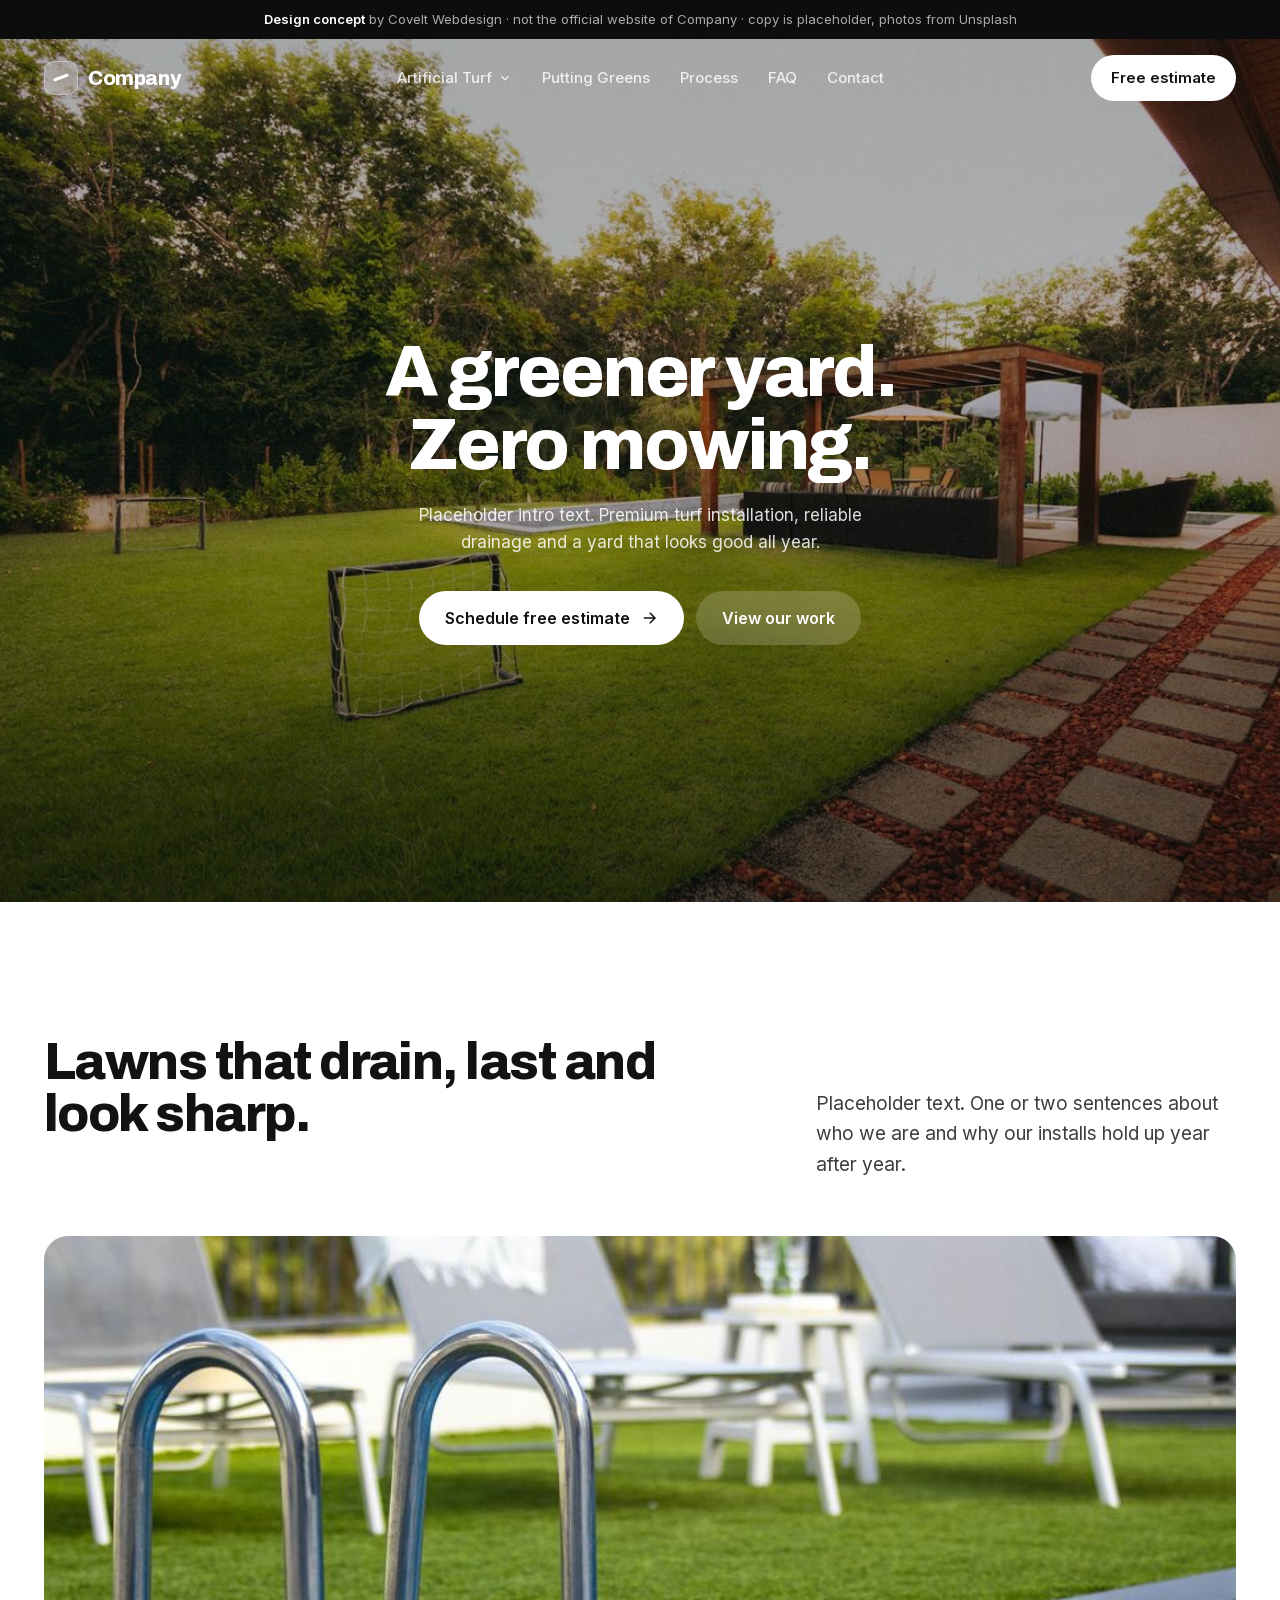
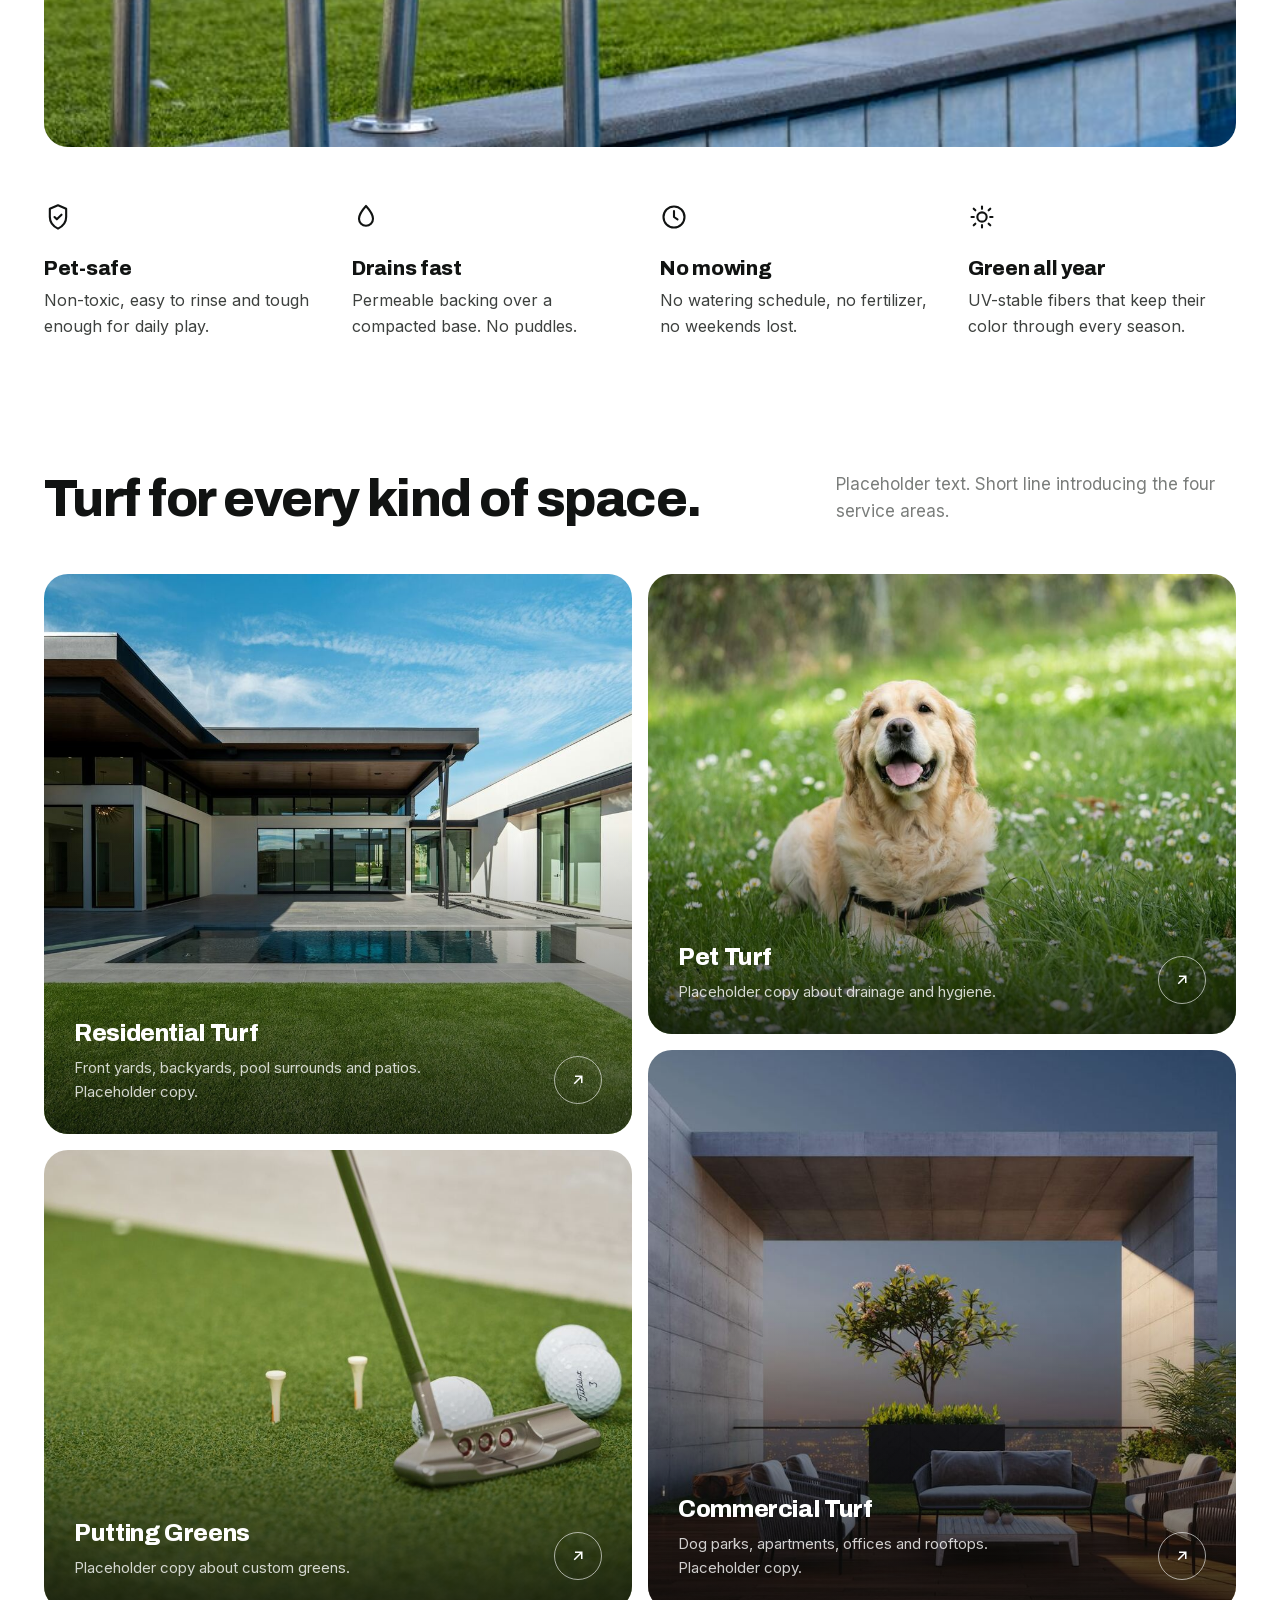
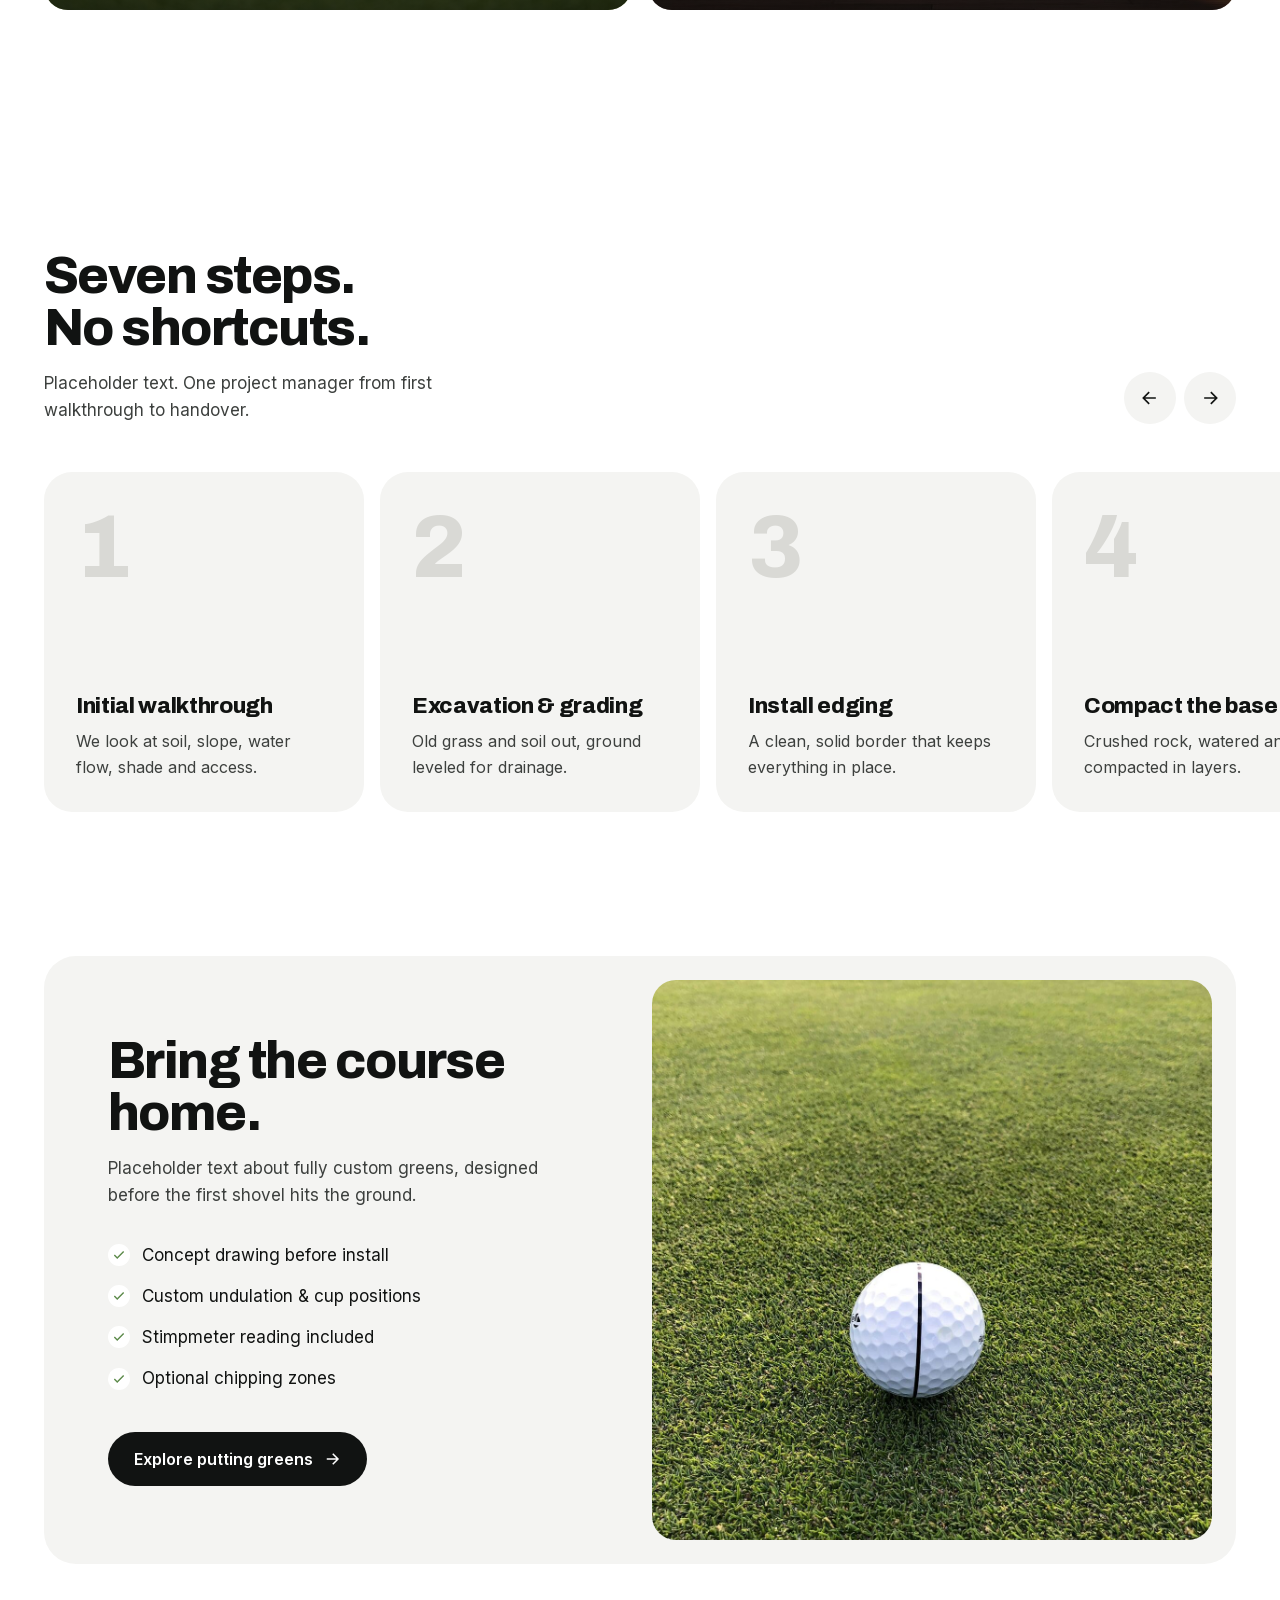
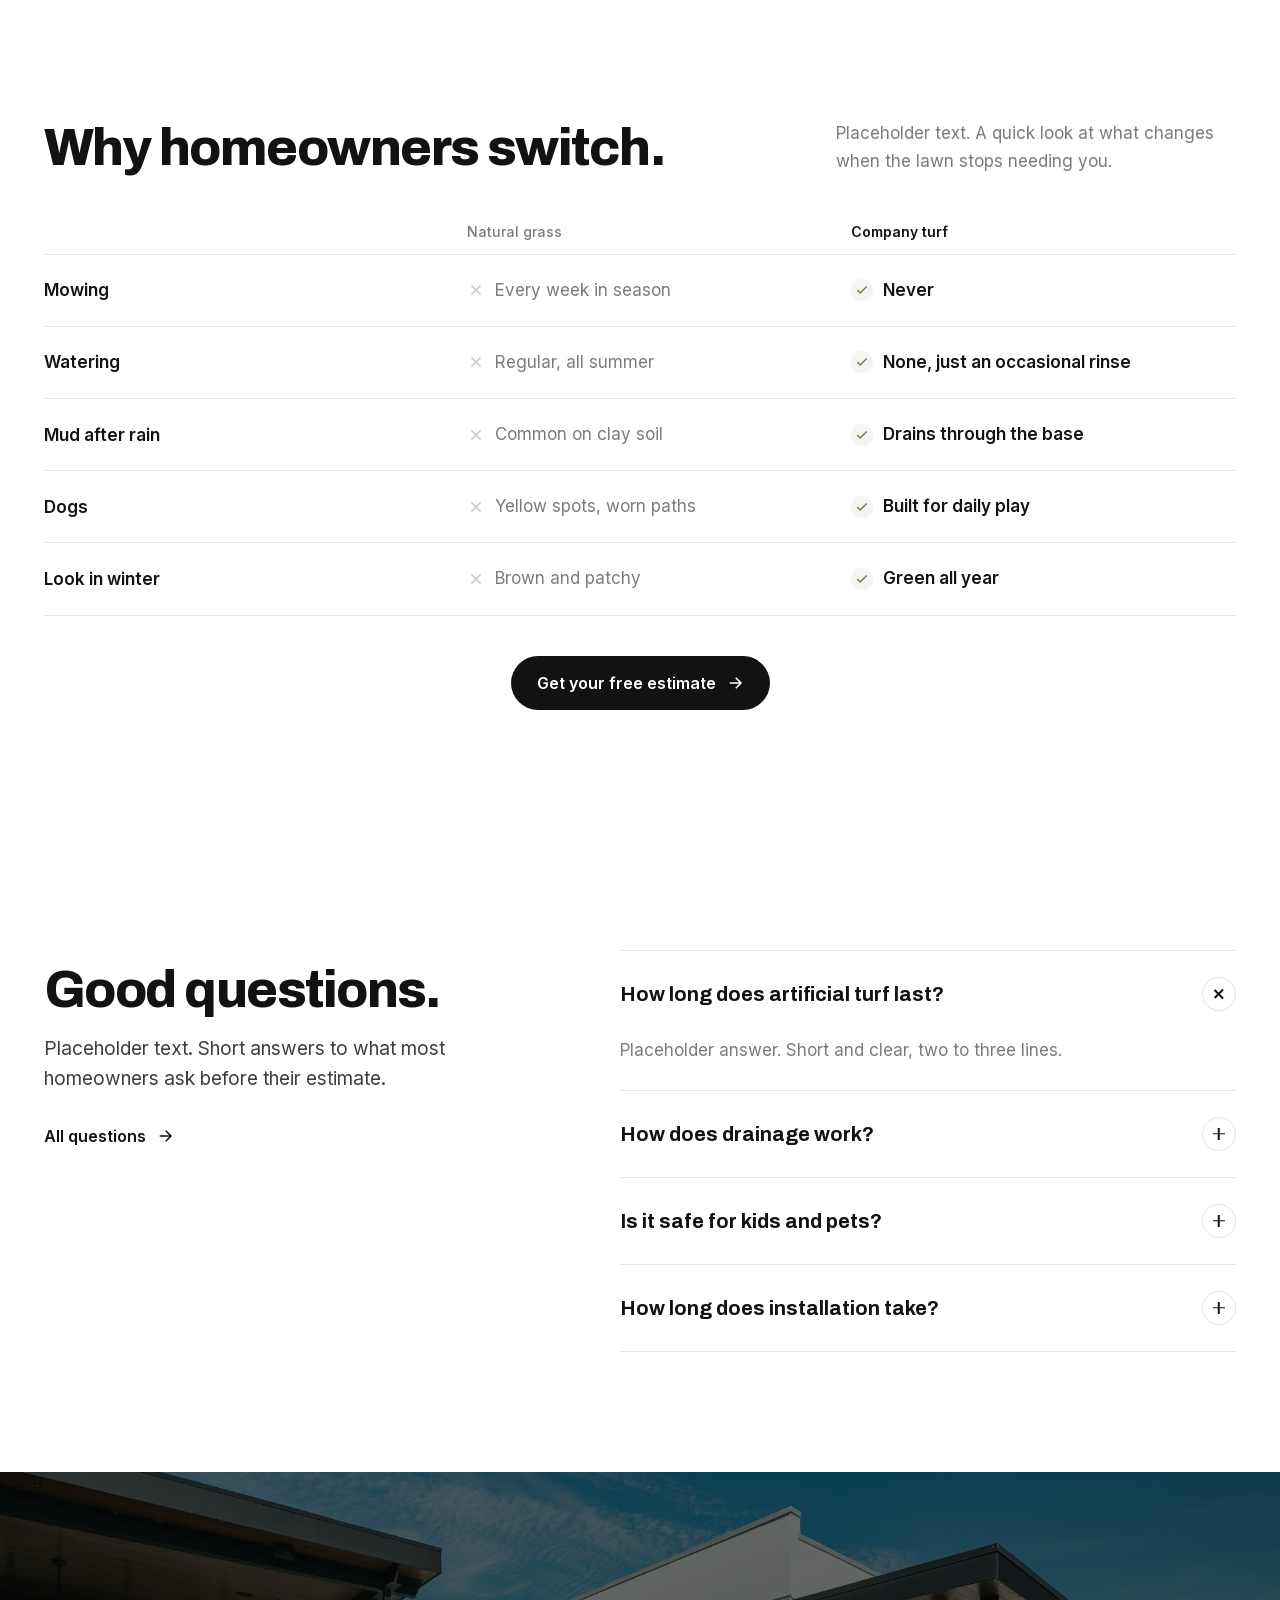
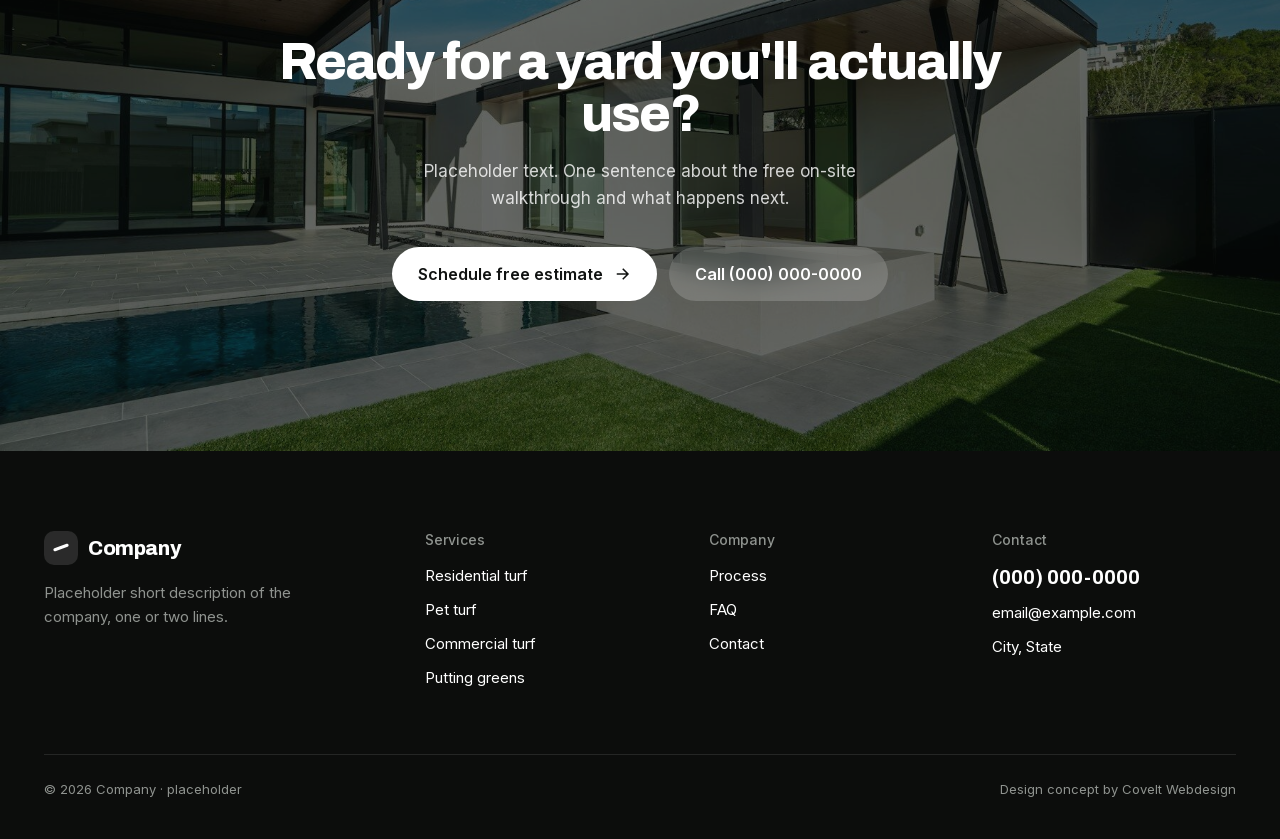
<file: index.html>
<!doctype html>
<html lang="en-US">
<head>
<meta charset="utf-8">
<meta name="viewport" content="width=device-width, initial-scale=1">
<meta name="robots" content="noindex, nofollow">
<title>Artificial Turf · Company · Design concept</title>
<link rel="stylesheet" href="fonts/fonts.css">
<link rel="stylesheet" href="style.css">
<style>.nav ul a[aria-disabled],.menu a[aria-disabled]{cursor:default}</style>
</head>
<body>

<div class="demo"><b>Design concept</b> by Covelt Webdesign · not the official website of Company · copy is placeholder, photos from Unsplash</div>

<header class="nav" id="nav">
  <div class="wrap">
    <a href="index.html" class="logo"><i></i>Company</a>
    <ul>
      <li class="dd"><button class="dd-btn" aria-haspopup="true">Artificial Turf <svg viewBox="0 0 24 24" fill="none" stroke="currentColor" stroke-width="2.2"><path d="m6 9 6 6 6-6"/></svg></button>
        <div class="dd-menu"><div class="dd-card">
          <a aria-disabled="true"><img src="img/residential.jpg" alt=""><div><b>Residential Turf</b><small>Yards, pools, patios</small></div></a>
          <a aria-disabled="true"><img src="img/pet.jpg" alt=""><div><b>Pet Turf</b><small>Built for daily play</small></div></a>
          <a aria-disabled="true"><img src="img/commercial.jpg" alt=""><div><b>Commercial Turf</b><small>Parks, rooftops, offices</small></div></a>
        </div></div>
      </li>
      <li><a aria-disabled="true">Putting Greens</a></li>
      <li><a aria-disabled="true">Process</a></li>
      <li><a aria-disabled="true">FAQ</a></li>
      <li><a aria-disabled="true">Contact</a></li>
    </ul>
    <div class="nav-cta">
      <a class="btn btn-ink" href="#kontakt">Free estimate</a>
      <button class="burger" id="burger" aria-label="Menu" aria-expanded="false"><span></span><span></span></button>
    </div>
  </div>
</header>
<nav class="menu" id="menu">
  <a aria-disabled="true">Residential Turf</a>
  <a aria-disabled="true">Pet Turf</a>
  <a aria-disabled="true">Commercial Turf</a>
  <a aria-disabled="true">Putting Greens</a>
  <a aria-disabled="true">Process</a>
  <a aria-disabled="true">FAQ</a>
  <a aria-disabled="true">Contact</a>
  <a class="btn btn-ink" href="#kontakt">Get a free estimate</a>
</nav>

<main id="top">

<!-- Hero -->
<section class="hero hero-center">
  <img class="cover" src="img/g-oasis.jpg" alt="Backyard with artificial lawn, paver path and wooden pergola">
  <div class="wrap hero-in">
    <h1>A greener yard.<br>Zero mowing.</h1>
    <p class="lead">Placeholder intro text. Premium turf installation, reliable drainage and a yard that looks good all year.</p>
    <div class="btns">
      <a class="btn btn-white" href="#kontakt">Schedule free estimate <svg viewBox="0 0 24 24" fill="none" stroke="currentColor" stroke-width="2"><path d="M5 12h14M13 5l7 7-7 7"/></svg></a>
      <a class="btn btn-glass" href="#process">View our work</a>
    </div>
  </div>
</section>

<!-- Intro -->
<section class="why" id="why">
  <div class="wrap">
    <div class="why-head reveal">
      <div>
        <h2>Lawns that drain, last and look sharp.</h2>
      </div>
      <p class="lead">Placeholder text. One or two sentences about who we are and why our installs hold up year after year.</p>
    </div>
    <div class="why-img reveal"><img class="cover" src="img/g-pool.jpg" alt="Pool deck with lounge chairs on artificial turf" loading="lazy"></div>
    <div class="why-list">
      <div class="reveal"><svg viewBox="0 0 24 24" fill="none" stroke="currentColor" stroke-width="1.8" stroke-linecap="round" stroke-linejoin="round"><path d="M12 22c4-2 7-5 7-10V5l-7-3-7 3v7c0 5 3 8 7 10Z"/><path d="m9 12 2 2 4-4"/></svg><h3>Pet-safe</h3><p>Non-toxic, easy to rinse and tough enough for daily play.</p></div>
      <div class="reveal"><svg viewBox="0 0 24 24" fill="none" stroke="currentColor" stroke-width="1.8" stroke-linecap="round" stroke-linejoin="round"><path d="M12 2.5s6 6.5 6 11a6 6 0 0 1-12 0c0-4.5 6-11 6-11Z"/></svg><h3>Drains fast</h3><p>Permeable backing over a compacted base. No puddles.</p></div>
      <div class="reveal"><svg viewBox="0 0 24 24" fill="none" stroke="currentColor" stroke-width="1.8" stroke-linecap="round" stroke-linejoin="round"><circle cx="12" cy="12" r="9"/><path d="M12 7v5l3 2"/></svg><h3>No mowing</h3><p>No watering schedule, no fertilizer, no weekends lost.</p></div>
      <div class="reveal"><svg viewBox="0 0 24 24" fill="none" stroke="currentColor" stroke-width="1.8" stroke-linecap="round" stroke-linejoin="round"><path d="M12 3v2M12 19v2M5 12H3M21 12h-2M6.3 6.3 4.9 4.9M19.1 19.1l-1.4-1.4M6.3 17.7l-1.4 1.4M19.1 4.9l-1.4 1.4"/><circle cx="12" cy="12" r="4"/></svg><h3>Green all year</h3><p>UV-stable fibers that keep their color through every season.</p></div>
    </div>
  </div>
</section>

<!-- Leistungen -->
<section class="services" id="services">
  <div class="wrap">
    <div class="sec-head reveal">
      <div><h2>Turf for every kind of space.</h2></div>
      <p>Placeholder text. Short line introducing the four service areas.</p>
    </div>
    <div class="svc">
      <a class="reveal" href="#services"><img class="cover" src="img/residential.jpg" alt="Modern home with artificial lawn" loading="lazy"><div class="svc-body"><div><h3>Residential Turf</h3><p>Front yards, backyards, pool surrounds and patios. Placeholder copy.</p></div><span class="arrow"><svg viewBox="0 0 24 24" fill="none" stroke="currentColor" stroke-width="2"><path d="M7 17 17 7M8 7h9v9"/></svg></span></div></a>
      <a class="reveal" href="#services"><img class="cover" src="img/pet.jpg" alt="Dog relaxing on lawn" loading="lazy"><div class="svc-body"><div><h3>Pet Turf</h3><p>Placeholder copy about drainage and hygiene.</p></div><span class="arrow"><svg viewBox="0 0 24 24" fill="none" stroke="currentColor" stroke-width="2"><path d="M7 17 17 7M8 7h9v9"/></svg></span></div></a>
      <a class="reveal" href="#greens"><img class="cover" style="object-position:center 85%" src="img/putting.jpg" alt="Putter and golf balls on turf" loading="lazy"><div class="svc-body"><div><h3>Putting Greens</h3><p>Placeholder copy about custom greens.</p></div><span class="arrow"><svg viewBox="0 0 24 24" fill="none" stroke="currentColor" stroke-width="2"><path d="M7 17 17 7M8 7h9v9"/></svg></span></div></a>
      <a class="reveal" href="#services"><img class="cover" src="img/commercial.jpg" alt="Rooftop terrace" loading="lazy"><div class="svc-body"><div><h3>Commercial Turf</h3><p>Dog parks, apartments, offices and rooftops. Placeholder copy.</p></div><span class="arrow"><svg viewBox="0 0 24 24" fill="none" stroke="currentColor" stroke-width="2"><path d="M7 17 17 7M8 7h9v9"/></svg></span></div></a>
    </div>
  </div>
</section>

<!-- Ablauf -->
<section id="process" class="process3">
  <div class="wrap">
    <div class="p3-head reveal">
      <div><h2>Seven steps.<br>No shortcuts.</h2><p>Placeholder text. One project manager from first walkthrough to handover.</p></div>
      <div class="p3-nav"><button class="p3-btn" data-dir="-1" aria-label="Previous"><svg viewBox="0 0 24 24" fill="none" stroke="currentColor" stroke-width="2"><path d="M19 12H5M11 5l-7 7 7 7"/></svg></button><button class="p3-btn" data-dir="1" aria-label="Next"><svg viewBox="0 0 24 24" fill="none" stroke="currentColor" stroke-width="2"><path d="M5 12h14M13 5l7 7-7 7"/></svg></button></div>
    </div>
  </div>
  <ol class="p3-track reveal" id="p3">
    <li><b class="n">1</b><div><h3>Initial walkthrough</h3><p>We look at soil, slope, water flow, shade and access.</p></div></li>
    <li><b class="n">2</b><div><h3>Excavation &amp; grading</h3><p>Old grass and soil out, ground leveled for drainage.</p></div></li>
    <li><b class="n">3</b><div><h3>Install edging</h3><p>A clean, solid border that keeps everything in place.</p></div></li>
    <li><b class="n">4</b><div><h3>Compact the base</h3><p>Crushed rock, watered and compacted in layers.</p></div></li>
    <li><b class="n">5</b><div><h3>Seam &amp; secure turf</h3><p>Invisible seams, nailed and glued at the edges.</p></div></li>
    <li><b class="n">6</b><div><h3>Infill &amp; grooming</h3><p>Infill for weight and bounce, fibers brushed upright.</p></div></li>
    <li><b class="n">7</b><div><h3>Final walkthrough</h3><p>We walk the yard with you and hand over care tips.</p></div></li>
  </ol>
</section>

<!-- Putting Greens -->
<section class="greens3" id="greens">
  <div class="wrap">
    <div class="g3 reveal">
      <div class="g3-txt">
        <h2>Bring the course home.</h2>
        <p>Placeholder text about fully custom greens, designed before the first shovel hits the ground.</p>
        <ul>
          <li><svg viewBox="0 0 24 24" fill="none" stroke="currentColor" stroke-width="2.4"><path d="M20 6 9 17l-5-5"/></svg>Concept drawing before install</li>
          <li><svg viewBox="0 0 24 24" fill="none" stroke="currentColor" stroke-width="2.4"><path d="M20 6 9 17l-5-5"/></svg>Custom undulation &amp; cup positions</li>
          <li><svg viewBox="0 0 24 24" fill="none" stroke="currentColor" stroke-width="2.4"><path d="M20 6 9 17l-5-5"/></svg>Stimpmeter reading included</li>
          <li><svg viewBox="0 0 24 24" fill="none" stroke="currentColor" stroke-width="2.4"><path d="M20 6 9 17l-5-5"/></svg>Optional chipping zones</li>
        </ul>
        <a class="btn btn-ink" href="#greens">Explore putting greens <svg viewBox="0 0 24 24" fill="none" stroke="currentColor" stroke-width="2"><path d="M5 12h14M13 5l7 7-7 7"/></svg></a>
      </div>
      <div class="g3-img"><img class="cover" src="img/green.jpg" alt="Golf ball on a putting green" loading="lazy"></div>
    </div>
  </div>
</section>

<!-- Referenzprojekt -->
<section id="compare">
  <div class="wrap">
    <div class="sec-head reveal"><div><h2>Why homeowners switch.</h2></div><p>Placeholder text. A quick look at what changes when the lawn stops needing you.</p></div>
    <div class="cmp reveal">
      <div class="cmp-row cmp-head"><span></span><span>Natural grass</span><span>Company turf</span></div>
      <div class="cmp-row"><span>Mowing</span><span class="no"><svg viewBox="0 0 24 24" fill="none" stroke="currentColor" stroke-width="2.2"><path d="M18 6 6 18M6 6l12 12"/></svg>Every week in season</span><span class="yes"><svg viewBox="0 0 24 24" fill="none" stroke="currentColor" stroke-width="2.4"><path d="M20 6 9 17l-5-5"/></svg>Never</span></div><div class="cmp-row"><span>Watering</span><span class="no"><svg viewBox="0 0 24 24" fill="none" stroke="currentColor" stroke-width="2.2"><path d="M18 6 6 18M6 6l12 12"/></svg>Regular, all summer</span><span class="yes"><svg viewBox="0 0 24 24" fill="none" stroke="currentColor" stroke-width="2.4"><path d="M20 6 9 17l-5-5"/></svg>None, just an occasional rinse</span></div><div class="cmp-row"><span>Mud after rain</span><span class="no"><svg viewBox="0 0 24 24" fill="none" stroke="currentColor" stroke-width="2.2"><path d="M18 6 6 18M6 6l12 12"/></svg>Common on clay soil</span><span class="yes"><svg viewBox="0 0 24 24" fill="none" stroke="currentColor" stroke-width="2.4"><path d="M20 6 9 17l-5-5"/></svg>Drains through the base</span></div><div class="cmp-row"><span>Dogs</span><span class="no"><svg viewBox="0 0 24 24" fill="none" stroke="currentColor" stroke-width="2.2"><path d="M18 6 6 18M6 6l12 12"/></svg>Yellow spots, worn paths</span><span class="yes"><svg viewBox="0 0 24 24" fill="none" stroke="currentColor" stroke-width="2.4"><path d="M20 6 9 17l-5-5"/></svg>Built for daily play</span></div><div class="cmp-row"><span>Look in winter</span><span class="no"><svg viewBox="0 0 24 24" fill="none" stroke="currentColor" stroke-width="2.2"><path d="M18 6 6 18M6 6l12 12"/></svg>Brown and patchy</span><span class="yes"><svg viewBox="0 0 24 24" fill="none" stroke="currentColor" stroke-width="2.4"><path d="M20 6 9 17l-5-5"/></svg>Green all year</span></div>
    </div>
    <div class="more"><a class="btn btn-ink" href="#kontakt">Get your free estimate <svg viewBox="0 0 24 24" fill="none" stroke="currentColor" stroke-width="2"><path d="M5 12h14M13 5l7 7-7 7"/></svg></a></div>
  </div>
</section>

<!-- FAQ -->
<section id="faq">
  <div class="wrap area-grid faq-home">
    <div class="reveal"><h2>Good questions.</h2><p class="lead">Placeholder text. Short answers to what most homeowners ask before their estimate.</p><a class="btn btn-text" href="#faq">All questions <svg viewBox="0 0 24 24" fill="none" stroke="currentColor" stroke-width="2"><path d="M5 12h14M13 5l7 7-7 7"/></svg></a></div>
    <div class="faq reveal"><details open><summary>How long does artificial turf last?<i></i></summary><p>Placeholder answer. Short and clear, two to three lines.</p></details><details><summary>How does drainage work?<i></i></summary><p>Placeholder answer. Short and clear, two to three lines.</p></details><details><summary>Is it safe for kids and pets?<i></i></summary><p>Placeholder answer. Short and clear, two to three lines.</p></details><details><summary>How long does installation take?<i></i></summary><p>Placeholder answer. Short and clear, two to three lines.</p></details></div>
  </div>
</section>


<section class="band" id="kontakt">
  <img class="cover" src="img/contact.jpg" alt="" loading="lazy">
  <div class="wrap reveal">
    <h2>Ready for a yard you'll actually use?</h2>
    <p>Placeholder text. One sentence about the free on-site walkthrough and what happens next.</p>
    <div class="btns"><a class="btn btn-white" href="#kontakt">Schedule free estimate <svg viewBox="0 0 24 24" fill="none" stroke="currentColor" stroke-width="2"><path d="M5 12h14M13 5l7 7-7 7"/></svg></a><a class="btn btn-glass" href="#kontakt">Call (000) 000-0000</a></div>
  </div>
</section>

</main>

<footer>
  <div class="wrap">
    <div class="foot">
      <div><a href="index.html" class="logo"><i></i>Company</a><p>Placeholder short description of the company, one or two lines.</p></div>
      <div><h4>Services</h4><ul><li><a href="#services">Residential turf</a></li><li><a href="#services">Pet turf</a></li><li><a href="#services">Commercial turf</a></li><li><a href="#greens">Putting greens</a></li></ul></div>
      <div><h4>Company</h4><ul><li><a href="#process">Process</a></li><li><a href="#faq">FAQ</a></li><li><a href="#kontakt">Contact</a></li></ul></div>
      <div><h4>Contact</h4><ul><li><a href="#kontakt" class="foot-tel">(000) 000-0000</a></li><li>email@example.com</li><li>City, State</li></ul></div>
    </div>
    <div class="foot-bottom"><span>© 2026 Company · placeholder</span><span>Design concept by Covelt Webdesign</span></div>
  </div>
</footer>

<script src="main.js"></script>
</body>
</html>
</file>
<file: fonts/fonts.css>
/* Schriften lokal (variable Fonts, Latin), kein Google-Server */
@font-face{font-family:'Archivo';font-style:normal;font-weight:500 900;font-display:swap;src:url(archivo.woff2) format('woff2')}
@font-face{font-family:'Inter';font-style:normal;font-weight:400 600;font-display:swap;src:url(inter.woff2) format('woff2')}
</file>
<file: style.css>
:root{
  --ink:#111312; --ink-2:#3d403e; --muted:#7a7d7b; --line:#e7e5e0;
  --bg:#ffffff; --stone:#f1efea; --card:#ffffff; --black:#0c0d0c;
  --accent:#5c8a4a;
  --r:24px; --max:1240px;
}
*{box-sizing:border-box;margin:0;padding:0}
html{scroll-behavior:smooth}
body{background:var(--bg);color:var(--ink);font:400 17px/1.6 Inter,system-ui,sans-serif;-webkit-font-smoothing:antialiased}
a{color:inherit;text-decoration:none}
button{font:inherit;cursor:pointer;border:0;background:none;color:inherit}
img{display:block;max-width:100%}
h1,h2,h3{font-family:Archivo,sans-serif;line-height:1.02;letter-spacing:-.03em;font-weight:800}
h2{font-size:clamp(32px,4vw,52px)}
h3{font-size:24px;letter-spacing:-.015em;line-height:1.15}
.wrap{max-width:var(--max);margin:0 auto;padding:0 24px}
section{padding:120px 0}
.eyebrow{display:inline-block;font:500 14px/1 Inter;color:var(--muted)}
.lead{font-size:19px;color:var(--ink-2);max-width:560px}
.cover{position:absolute;inset:0;width:100%;height:100%;object-fit:cover}

.btn{display:inline-flex;align-items:center;gap:10px;height:54px;padding:0 26px;border-radius:999px;font:600 16px Inter;transition:transform .2s,background .2s,border-color .2s;white-space:nowrap}
.btn:hover{transform:translateY(-2px)}
.btn svg{width:18px;height:18px}
.btn-white{background:#fff;color:var(--ink)}
.btn-white:hover{background:rgba(255,255,255,.88)}
.btn-glass{background:transparent;border:1px solid rgba(255,255,255,.6);color:#fff}
.btn-glass:hover{background:rgba(255,255,255,.1);border-color:#fff}
.btn-ink{background:var(--ink);color:#fff}
.btn-ink:hover{background:#2a2d2b}
.btn-line{border:1px solid var(--line);background:var(--card)}
.btn-line:hover{border-color:var(--ink)}
.pill{position:absolute;left:16px;bottom:16px;font:500 13px/1 Inter;color:#fff;background:rgba(255,255,255,.16);border:1px solid rgba(255,255,255,.3);backdrop-filter:blur(10px);-webkit-backdrop-filter:blur(10px);padding:9px 14px;border-radius:999px}

/* Demo-Hinweis */
.demo{background:var(--black);color:#a9aca9;font-size:13px;text-align:center;padding:9px 16px}
.demo b{color:#fff}

/* Navigation */
.nav{position:sticky;top:0;z-index:30;color:#fff;transition:background .3s,color .3s}
.nav.scrolled,.nav.menu-open{background:rgba(255,255,255,.9);backdrop-filter:saturate(1.6) blur(14px);-webkit-backdrop-filter:saturate(1.6) blur(14px);color:var(--ink)}
.nav .wrap{display:grid;grid-template-columns:1fr auto 1fr;align-items:center;height:78px;gap:32px}
.nav .logo{justify-self:start}
.logo{display:flex;align-items:center;gap:10px;font:800 20px/1 Archivo;letter-spacing:-.02em}
.logo i{width:34px;height:34px;border-radius:10px;background:var(--ink);display:grid;place-items:center;transition:background .3s}
.logo i::after{content:"";width:16px;height:3px;background:#fff;border-radius:2px;transform:rotate(-20deg)}
.nav ul{display:flex;gap:30px;list-style:none;font-weight:500;font-size:15px;align-items:center}
.nav ul > li > a,.dd-btn{opacity:.82;transition:opacity .2s;display:flex;align-items:center;gap:6px;font-weight:500;font-size:15px}
.nav ul > li > a:hover,.dd-btn:hover,.nav ul > li > a[aria-current]{opacity:1}
.dd-btn svg{width:14px;height:14px;transition:transform .2s}
.dd{position:relative}
.dd-menu{position:absolute;top:100%;left:-18px;padding-top:16px;opacity:0;pointer-events:none;transform:translateY(6px);transition:opacity .2s,transform .2s}
.dd:hover .dd-menu,.dd:focus-within .dd-menu,.dd.open .dd-menu{opacity:1;pointer-events:auto;transform:none}
.dd:hover .dd-btn svg,.dd.open .dd-btn svg{transform:rotate(180deg)}
.dd-card{width:300px;background:#fff;color:var(--ink);border-radius:18px;padding:8px;box-shadow:0 24px 60px -20px rgba(0,0,0,.35)}
.dd-card a{display:flex;gap:12px;align-items:center;padding:10px;border-radius:12px;transition:background .2s}
.dd-card a:hover{background:var(--stone)}
.dd-card img{width:52px;height:52px;border-radius:10px;object-fit:cover}
.dd-card b{display:block;font-size:15px}
.dd-card small{color:var(--muted);font-size:13px}
.nav-cta{display:flex;align-items:center;gap:18px;justify-self:end}
.nav-tel{font-weight:600;font-size:15px;display:flex;align-items:center;gap:8px}
.nav-tel svg{width:16px;height:16px}
.nav .btn{height:46px;padding:0 20px;font-size:15px}
.burger{display:none;width:44px;height:44px;border-radius:12px;border:1px solid var(--line)}
.burger span{display:block;width:18px;height:2px;background:currentColor;margin:4px auto;transition:transform .2s}
.nav:not(.scrolled):not(.menu-open) .btn-ink{background:#fff;color:var(--ink)}
.nav:not(.scrolled):not(.menu-open) .burger{border-color:rgba(255,255,255,.4)}
.nav:not(.scrolled):not(.menu-open) .logo i{background:rgba(255,255,255,.18);border:1px solid rgba(255,255,255,.35);backdrop-filter:blur(10px)}
.menu{display:none}

/* Hero */
.hero{position:relative;margin-top:-78px;min-height:calc(100svh - 37px);display:flex;align-items:flex-end;padding:140px 0 72px;color:#fff;overflow:hidden}
.hero::after{content:"";position:absolute;inset:0;background:linear-gradient(90deg,rgba(8,10,9,.6) 0%,rgba(8,10,9,.22) 55%,rgba(8,10,9,0) 80%),linear-gradient(180deg,rgba(8,10,9,.2) 0%,rgba(8,10,9,.12) 45%,rgba(8,10,9,.75) 100%)}
.hero .cover{object-position:center 60%}
.hero-in{position:relative;z-index:1;width:100%}
.hero .eyebrow{color:rgba(255,255,255,.8)}
.hero h1{font-size:clamp(46px,7.4vw,104px);margin:18px 0 22px;max-width:900px}
.hero .lead{color:rgba(255,255,255,.85);margin-bottom:34px}
.btns{display:flex;gap:12px;flex-wrap:wrap}

/* Intro */
.intro{padding:120px 0 100px}
.intro p.big{font:700 clamp(28px,3.6vw,46px)/1.18 Archivo;letter-spacing:-.025em;max-width:1050px}
.intro p.big span{color:var(--muted)}
.stats{display:grid;grid-template-columns:repeat(4,1fr);margin-top:72px;border-top:1px solid var(--line)}
.stats div{padding:26px 24px 0 0;font-size:15px;color:var(--muted)}
.stats b{display:block;font:800 40px/1.1 Archivo;letter-spacing:-.03em;color:var(--ink);margin-bottom:4px}

/* Leistungen */
.services{padding-top:0}
.sec-head{display:flex;justify-content:space-between;align-items:flex-end;gap:32px;margin-bottom:48px;flex-wrap:wrap}
.sec-head h2{margin-top:14px;max-width:700px}
.sec-head p{max-width:400px;color:var(--muted)}
.svc{display:grid;grid-template-columns:repeat(2,1fr);gap:16px;align-items:start}
.svc a{position:relative;height:560px;border-radius:var(--r);overflow:hidden;color:#fff;display:flex;align-items:flex-end;padding:30px}
.svc a:nth-child(2),.svc a:nth-child(3){height:460px}
.svc a:nth-child(4){margin-top:-100px}
.svc img{transition:transform .8s}
.svc a:hover img{transform:scale(1.04)}
.svc a::after{content:"";position:absolute;inset:0;background:linear-gradient(180deg,transparent 45%,rgba(8,10,9,.7))}
.svc-body{position:relative;z-index:1;display:flex;justify-content:space-between;align-items:flex-end;gap:20px;width:100%}
.svc-body p{color:rgba(255,255,255,.8);font-size:15px;margin-top:8px;max-width:360px}
.svc .num{position:absolute;top:24px;left:28px;z-index:1;font:500 14px Inter;color:rgba(255,255,255,.85)}
.arrow{flex:none;width:48px;height:48px;border-radius:50%;background:rgba(255,255,255,.16);border:1px solid rgba(255,255,255,.35);backdrop-filter:blur(10px);display:grid;place-items:center;transition:background .2s,color .2s}
.arrow svg{width:18px;height:18px}
.svc a:hover .arrow{background:#fff;color:var(--ink)}

/* Vorteile */
.why{background:var(--stone)}
.why-grid{display:grid;grid-template-columns:1fr 1fr;gap:72px;align-items:center}
.why-img{position:relative;aspect-ratio:4/5;border-radius:var(--r);overflow:hidden}
.why h2{margin:14px 0 40px}
.why-list{list-style:none}
.why-list li{display:grid;grid-template-columns:48px 1fr;gap:16px;padding:24px 0;border-top:1px solid #dcd9d2}
.why-list li:last-child{border-bottom:1px solid #dcd9d2}
.why-list span{font:500 14px/1.9 Inter;color:var(--muted)}
.why-list b{font:700 20px/1.3 Archivo;display:block}
.why-list p{color:var(--muted);font-size:15px;margin-top:4px}

/* Ablauf */
.steps{display:grid;grid-template-columns:repeat(4,1fr);gap:16px}
.step{background:var(--card);border:1px solid var(--line);border-radius:20px;padding:26px;min-height:200px;display:flex;flex-direction:column;justify-content:space-between}
.step span{font:500 14px Inter;color:var(--muted)}
.step b{font:700 20px/1.25 Archivo;display:block}
.step p{color:var(--muted);font-size:15px;margin-top:6px}
.layers{grid-column:span 1;background:var(--ink);color:#fff;border:0}
.layers .bar{display:flex;flex-direction:column;gap:4px;margin-top:16px}
.layers .bar div{border-radius:8px;padding:8px 12px;font-size:13px;display:flex;justify-content:space-between}
.l1{background:repeating-linear-gradient(90deg,#557f45 0 3px,#4a7140 3px 6px)}
.l2{background:#cdbf9f;color:#2c271c}
.l3{background:#a5a39c;color:#1f1f1c;padding:14px 12px!important}
.l4{background:#7c4a36}

/* Putting Greens */
.greens{position:relative;min-height:720px;display:flex;align-items:center;color:#fff;overflow:hidden;padding:0}
.greens::after{content:"";position:absolute;inset:0;background:linear-gradient(90deg,rgba(8,10,9,.08) 30%,rgba(8,10,9,.7))}
.greens .wrap{position:relative;z-index:1;width:100%;display:flex;justify-content:flex-end}
.glass{width:min(500px,100%);padding:44px;border-radius:28px;background:rgba(20,22,21,.35);border:1px solid rgba(255,255,255,.22);backdrop-filter:blur(22px);-webkit-backdrop-filter:blur(22px)}
.glass .eyebrow{color:rgba(255,255,255,.75)}
.glass h2{margin:14px 0 18px;font-size:clamp(34px,4.4vw,52px)}
.glass > p{color:rgba(255,255,255,.8);margin-bottom:26px}
.checks{list-style:none;display:grid;gap:12px;margin-bottom:32px}
.checks li{display:flex;gap:12px;align-items:center}
.checks svg{width:18px;height:18px;flex:none}

/* Galerie */
.filters{display:flex;gap:8px;flex-wrap:wrap}
.filters button{height:42px;padding:0 18px;border-radius:999px;border:1px solid var(--line);font-size:15px;font-weight:500;color:var(--ink-2);transition:all .2s}
.filters button.on{background:var(--ink);border-color:var(--ink);color:#fff}
.gallery{columns:3;column-gap:16px}
.gallery figure{position:relative;break-inside:avoid;margin-bottom:16px;border-radius:20px;overflow:hidden}
.gallery figure.hide{display:none}
.gallery img{width:100%;height:auto;transition:transform .8s}
.gallery figure:hover img{transform:scale(1.04)}

/* Bewertungen */
.reviews{background:var(--stone)}
.rev-grid{display:grid;grid-template-columns:1.25fr 1fr;gap:16px}
.rev-main{position:relative;border-radius:var(--r);overflow:hidden;min-height:540px;color:#fff;display:flex;align-items:flex-end;padding:40px}
.rev-main::after{content:"";position:absolute;inset:0;background:linear-gradient(180deg,transparent 30%,rgba(8,10,9,.78))}
.rev-main > div{position:relative;z-index:1}
.rev-main p{font:700 clamp(22px,2.4vw,30px)/1.25 Archivo;letter-spacing:-.02em;margin:16px 0 22px}
.rev-side{display:grid;gap:16px}
.rev{background:var(--card);border-radius:var(--r);padding:30px;display:flex;flex-direction:column;justify-content:space-between;gap:20px}
.rev p{font-size:17px;color:var(--ink-2)}
.stars{display:flex;gap:3px;color:#d9a21b}
.stars svg{width:17px;height:17px}
.who{display:flex;align-items:center;gap:12px;font-size:14px}
.who img{width:44px;height:44px;border-radius:50%;object-fit:cover}
.who b{display:block;font-size:15px}
.who small{color:var(--muted)}
.rev-main .who small{color:rgba(255,255,255,.7)}
.score{display:flex;align-items:center;gap:14px;font-size:15px;color:var(--muted)}
.score b{font:800 44px/1 Archivo;color:var(--ink)}

/* Gebiet + FAQ */
.area-grid{display:grid;grid-template-columns:.9fr 1.1fr;gap:72px}
.area-grid h2{margin-top:14px}
.chips{display:flex;flex-wrap:wrap;gap:8px;margin:28px 0}
.chips span{padding:9px 15px;border-radius:999px;border:1px solid var(--line);font-size:15px;background:var(--card)}
.area-img{position:relative;height:300px;border-radius:var(--r);overflow:hidden}
.faq details{border-bottom:1px solid var(--line)}
.faq details:first-child{border-top:1px solid var(--line)}
.faq summary{list-style:none;display:flex;justify-content:space-between;align-items:center;gap:20px;padding:26px 0;font:700 20px/1.3 Archivo;cursor:pointer}
.faq summary::-webkit-details-marker{display:none}
.faq summary i{flex:none;width:34px;height:34px;border-radius:50%;border:1px solid var(--line);position:relative;transition:transform .25s}
.faq summary i::before,.faq summary i::after{content:"";position:absolute;left:50%;top:50%;width:12px;height:1.5px;background:var(--ink);transform:translate(-50%,-50%)}
.faq summary i::after{transform:translate(-50%,-50%) rotate(90deg)}
.faq details[open] summary i{transform:rotate(45deg)}
.faq details p{color:var(--muted);padding:0 50px 26px 0}

/* Kontakt */
.contact{position:relative;color:#fff;overflow:hidden}
.contact::after{content:"";position:absolute;inset:0;background:linear-gradient(100deg,rgba(8,10,9,.82) 30%,rgba(8,10,9,.4))}
.contact .wrap{position:relative;z-index:1;display:grid;grid-template-columns:1fr 1fr;gap:72px;align-items:center}
.contact .eyebrow{color:rgba(255,255,255,.75)}
.contact h2{margin:14px 0 20px}
.contact .wrap > div > p{color:rgba(255,255,255,.75);margin-bottom:34px}
.c-lines{display:grid;gap:14px}
.c-lines a{display:flex;align-items:center;gap:14px;font-weight:500}
.c-lines i{width:44px;height:44px;border-radius:14px;background:rgba(255,255,255,.14);border:1px solid rgba(255,255,255,.25);backdrop-filter:blur(10px);display:grid;place-items:center}
.c-lines svg{width:18px;height:18px}
form{background:rgba(255,255,255,.95);color:var(--ink);border-radius:24px;padding:30px;display:grid;gap:14px}
form .row{display:grid;grid-template-columns:1fr 1fr;gap:14px}
label{display:grid;gap:6px;font-size:13px;font-weight:600;color:var(--ink-2)}
input,select,textarea{font:400 16px Inter;padding:14px 16px;border-radius:12px;border:1px solid var(--line);background:var(--bg);color:var(--ink);width:100%}
input:focus,select:focus,textarea:focus{outline:none;border-color:var(--ink)}
textarea{min-height:110px;resize:vertical}
select{-webkit-appearance:none;appearance:none;cursor:pointer;height:52px;line-height:1.2;padding-right:48px;background:var(--bg) url("data:image/svg+xml,%3Csvg xmlns='http://www.w3.org/2000/svg' width='24' height='24' fill='none' stroke='%23111312' stroke-width='2' stroke-linecap='round' stroke-linejoin='round'%3E%3Cpath d='m6 9 6 6 6-6'/%3E%3C/svg%3E") no-repeat right 14px center/18px;transition:border-color .2s,background-color .2s}
select:hover{border-color:#cfccc5}
input,textarea{height:auto}
input{height:52px}
form .btn{justify-content:center;width:100%}
.form-note{font-size:13px;color:var(--muted);text-align:center}

/* Footer */
footer{background:var(--black);color:#fff;padding:80px 0 40px}
.foot{display:grid;grid-template-columns:1.4fr 1fr 1fr 1fr;gap:40px}
.foot .logo i{background:rgba(255,255,255,.12)}
.foot p{color:#8f938f;font-size:15px;margin-top:16px;max-width:300px}
.foot h4{font:500 14px Inter;color:#8f938f;margin-bottom:16px}
.foot ul{list-style:none;display:grid;gap:10px;font-size:15px}
.foot-bottom{display:flex;justify-content:space-between;gap:20px;margin-top:64px;padding-top:24px;border-top:1px solid rgba(255,255,255,.1);font-size:13px;color:#8f938f;flex-wrap:wrap}

/* Einblenden */
.reveal{opacity:0;transform:translateY(24px);transition:opacity .7s,transform .7s}
.reveal.in{opacity:1;transform:none}
@media (prefers-reduced-motion:reduce){.reveal{opacity:1;transform:none;transition:none}html{scroll-behavior:auto}}

/* Mobil */
@media (max-width:1020px){
  .nav ul,.nav-tel{display:none}
  .burger{display:block}
  .menu{position:fixed;inset:78px 0 0;background:var(--bg);z-index:25;padding:24px;flex-direction:column;gap:6px}
  .menu.open{display:flex}
  .menu a{font:700 28px/1 Archivo;padding:16px 0;border-bottom:1px solid var(--line)}
  .menu .btn{margin-top:20px;justify-content:center;font:600 16px Inter;border:0;padding:0}
  .why-grid,.rev-grid,.area-grid,.contact .wrap{grid-template-columns:1fr;gap:48px}
  .steps{grid-template-columns:1fr 1fr}
  .stats{grid-template-columns:1fr 1fr;row-gap:28px}
  .svc a,.svc a:nth-child(2),.svc a:nth-child(3),.svc a:nth-child(4){height:440px;margin-top:0}
  .why-img{aspect-ratio:4/3}
  .gallery{columns:2}
  .foot{grid-template-columns:1fr 1fr}
}
@media (max-width:640px){
  section{padding:80px 0}
  .wrap{padding:0 16px}
  .nav .btn{display:none}
  .hero{padding:120px 0 40px;min-height:calc(100svh - 60px)}
  .hero::after{background:linear-gradient(180deg,rgba(8,10,9,.4),rgba(8,10,9,.5) 50%,rgba(8,10,9,.82))}
  .btns .btn{width:100%;justify-content:center}
  .intro{padding:80px 0 72px}
  .stats{margin-top:48px}
  .stats b{font-size:32px}
  .svc{grid-template-columns:1fr}
  .svc a,.svc a:nth-child(2),.svc a:nth-child(3),.svc a:nth-child(4){height:380px;padding:22px}
  .steps{grid-template-columns:1fr 1fr;gap:10px}
  .step{min-height:0;gap:22px;padding:18px}
  .step b{font-size:17px}
  .layers{grid-column:span 2}
  .greens{min-height:0;padding:300px 0 16px;align-items:flex-end}
  .greens::after{background:linear-gradient(180deg,transparent 20%,rgba(8,10,9,.6))}
  .glass{padding:28px 22px}
  .rev-main{min-height:440px;padding:26px}
  form .row{grid-template-columns:1fr}
  form{padding:22px}
  .foot{grid-template-columns:1fr}
  .faq details p{padding-right:0}
  .sec-head{margin-bottom:32px}
}

.steps-3{grid-template-columns:repeat(3,1fr)}
@media (max-width:640px){.steps-3{grid-template-columns:1fr}}
/* Unterseiten */
.hero-page{min-height:78svh}
.hero-page h1{font-size:clamp(42px,6.2vw,88px)}
.hero-short{min-height:56svh}
.crumbs{display:flex;gap:8px;font-size:14px;color:rgba(255,255,255,.75)}
.crumbs a:hover{color:#fff}
.tiles{display:grid;grid-template-columns:repeat(3,1fr);gap:16px}
.tiles a,.tiles div.t{position:relative;height:340px;border-radius:var(--r);overflow:hidden;color:#fff;display:flex;align-items:flex-end;padding:24px}
.tiles .t::after,.tiles a::after{content:"";position:absolute;inset:0;background:linear-gradient(180deg,transparent 50%,rgba(8,10,9,.7))}
.tiles h3{position:relative;z-index:1;font-size:21px}
.tiles p{position:relative;z-index:1;color:rgba(255,255,255,.8);font-size:14px;margin-top:4px}
.tiles .tx{position:relative;z-index:1}
.tiles img{transition:transform .8s}
.tiles .t:hover img,.tiles a:hover img{transform:scale(1.04)}
.split{display:grid;grid-template-columns:1fr 1fr;gap:72px;align-items:center}
.split-img{position:relative;aspect-ratio:5/4;border-radius:var(--r);overflow:hidden}
.split h2{margin:14px 0 20px}
.split .lead{margin-bottom:28px}
.ticks{list-style:none;display:grid;gap:14px;margin-bottom:32px}
.ticks li{display:flex;gap:12px;align-items:flex-start}
.ticks svg{width:20px;height:20px;flex:none;margin-top:3px}
.feat{display:grid;grid-template-columns:repeat(4,1fr);gap:16px}
.feat div{background:var(--card);border:1px solid var(--line);border-radius:20px;padding:28px}
.feat .ic{width:46px;height:46px;border-radius:14px;background:var(--stone);display:grid;place-items:center;margin-bottom:40px}
.feat .ic svg{width:22px;height:22px}
.feat b{font:700 20px/1.25 Archivo;display:block}
.feat p{color:var(--muted);font-size:15px;margin-top:6px}
.stone{background:var(--stone)}
.stone .feat div{border-color:transparent}
.big-layers{display:grid;gap:6px}
.big-layers div{display:flex;justify-content:space-between;align-items:center;padding:0 24px;border-radius:14px;font-weight:500}
.big-layers .l1{height:84px;color:#fff}.big-layers .l2{height:60px}.big-layers .l3{height:120px}.big-layers .l4{height:90px;color:#fff}
.lab{display:grid;grid-template-columns:1fr 1fr;gap:16px}
.lab figure{position:relative;border-radius:var(--r);overflow:hidden;aspect-ratio:4/3;background:#f6f4ee}
.lab svg.concept{width:100%;height:100%}
.strip{display:grid;grid-template-columns:repeat(4,1fr);gap:16px}
.strip figure{position:relative;aspect-ratio:3/4;border-radius:20px;overflow:hidden}
.band{position:relative;color:#fff;overflow:hidden;text-align:center;padding:150px 0}
.band::after{content:"";position:absolute;inset:0;background:rgba(8,10,9,.62)}
.band .wrap{position:relative;z-index:1}
.band h2{max-width:820px;margin:14px auto 18px}
.band p{color:rgba(255,255,255,.8);max-width:520px;margin:0 auto 34px}
.band .btns{justify-content:center}
.band .eyebrow{color:rgba(255,255,255,.75)}
.more{display:flex;justify-content:center;margin-top:40px}
.c-cards{display:grid;gap:12px}
.c-card{display:flex;gap:16px;align-items:center;background:var(--card);border-radius:20px;padding:22px}
.c-card i{width:48px;height:48px;border-radius:14px;background:var(--stone);display:grid;place-items:center;flex:none}
.c-card svg{width:20px;height:20px}
.c-card small{display:block;color:var(--muted);font-size:13px}
.c-card b{font-size:17px}
.form-light{background:#fff;border:1px solid var(--line)}
.faq-full{max-width:860px;margin:0 auto}
.faq-group{font:500 14px Inter;color:var(--muted);margin:56px 0 8px}
.faq-group:first-child{margin-top:0}
@media (max-width:1020px){
  .dd-menu{display:none}
  .tiles{grid-template-columns:1fr 1fr}
  .split{grid-template-columns:1fr;gap:40px}
  .feat{grid-template-columns:1fr 1fr}
  .strip{grid-template-columns:1fr 1fr}
  .menu small{display:block;font:500 13px Inter;color:var(--muted);margin:18px 0 0}
}
@media (max-width:640px){
  .tiles{grid-template-columns:1fr}
  .tiles a,.tiles div.t{height:280px}
  .feat{grid-template-columns:1fr}
  .feat .ic{margin-bottom:22px}
  .lab{grid-template-columns:1fr}
  .band{padding:100px 0}
  .hero-page,.hero-short{min-height:70svh}
}

/* Ablauf: Zeitleiste */
.proc{display:grid;grid-template-columns:1fr 1fr;gap:80px;align-items:start}
.proc-visual{position:sticky;top:110px;aspect-ratio:4/5;border-radius:var(--r);overflow:hidden}
.proc-card{position:absolute;left:20px;right:20px;bottom:20px;padding:22px;border-radius:18px;background:rgba(12,13,12,.6);backdrop-filter:blur(16px);-webkit-backdrop-filter:blur(16px);color:#fff}
.proc-card small{font-size:13px;color:rgba(255,255,255,.7)}
.bar{display:flex;flex-direction:column;gap:4px;margin-top:12px}
.bar div{border-radius:8px;padding:8px 12px;font-size:13px;display:flex;justify-content:space-between}
.timeline{list-style:none}
.timeline li{position:relative;display:grid;grid-template-columns:52px 1fr;gap:22px;padding-bottom:48px}
.timeline li::before{content:"";position:absolute;left:25px;top:52px;bottom:4px;width:1px;background:var(--line)}
.timeline li:last-child{padding-bottom:0}
.timeline li:last-child::before{display:none}
.timeline span{width:52px;height:52px;border-radius:50%;border:1px solid var(--line);background:var(--card);display:grid;place-items:center;font:600 14px Inter;color:var(--muted);transition:background .4s,color .4s,border-color .4s}
.timeline li.on span{background:var(--ink);border-color:var(--ink);color:#fff}
.timeline b{font:700 26px/1.2 Archivo;letter-spacing:-.02em;display:block;margin-top:10px}
.timeline p{color:var(--muted);margin-top:8px;max-width:420px}

/* Referenzprojekt */
.case{display:grid;grid-template-columns:1.6fr 1fr;gap:16px}
.case-main{position:relative;border-radius:var(--r);overflow:hidden;min-height:600px}
.case-side{display:grid;gap:16px;grid-template-rows:auto 1fr auto}
.case-facts{display:grid;grid-template-columns:1fr 1fr;gap:1px;background:var(--line);border:1px solid var(--line);border-radius:20px;overflow:hidden}
.case-facts div{background:var(--card);padding:20px 22px}
.case-facts small{display:block;color:var(--muted);font-size:13px;margin-bottom:4px}
.case-facts b{font:700 20px/1.2 Archivo}
.case-img{position:relative;border-radius:20px;overflow:hidden;min-height:220px}
.case-side .btn{justify-content:center}

.foot-tel{font:700 20px/1.3 Archivo}
/* Über uns */
.about{display:grid;grid-template-columns:1fr 1fr;gap:88px;align-items:center}
.about-img{position:relative;aspect-ratio:5/4;border-radius:var(--r);overflow:hidden}
.about-img .a1{position:absolute;inset:0 16% 14% 0;border-radius:var(--r);overflow:hidden}
.about-img .a2{position:absolute;right:0;bottom:0;width:46%;aspect-ratio:1;border-radius:22px;overflow:hidden;border:8px solid var(--bg)}
.about h2{margin:14px 0 20px}
.about .lead{margin-bottom:32px}
.about-stats{display:grid;grid-template-columns:1fr 1fr;gap:28px 32px;margin:36px 0;padding-top:28px;border-top:1px solid var(--line)}
.about-stats b{display:block;font:800 36px/1.1 Archivo;letter-spacing:-.03em}
.about-stats span{color:var(--muted);font-size:14px}
.about-sec + .services{padding-top:0}
@media (max-width:1020px){.about{grid-template-columns:1fr;gap:48px}}
@media (max-width:640px){.about-stats b{font-size:28px}.about-img .a2{border-width:6px}}
/* Vergleich */
.cmp{border:1px solid var(--line);border-radius:var(--r);overflow:hidden;background:var(--card)}
.cmp-row{display:grid;grid-template-columns:1fr 1.3fr 1.3fr;border-top:1px solid var(--line)}
.cmp-row:first-child{border-top:0}
.cmp-row span{padding:24px 28px;display:flex;align-items:center;gap:12px}
.cmp-row span:first-child{font:700 19px/1.3 Archivo}
.cmp-row span:last-child{background:var(--ink);color:#fff;font-weight:500}
.cmp-row .no{color:var(--muted)}
.cmp-row svg{width:18px;height:18px;flex:none}
.cmp-row .no svg{color:#c4c2bc}
.cmp-head span{font:500 14px Inter!important;color:var(--muted);padding-top:20px;padding-bottom:20px}
.cmp-head span:last-child{color:#fff}
@media (max-width:640px){
  .cmp-row{grid-template-columns:1fr 1fr}
  .cmp-row span:first-child{grid-column:1/-1;padding-bottom:0;font-size:17px}
  .cmp-head span:first-child{display:none}
  .cmp-row span{padding:16px;font-size:14px;align-items:flex-start}
  .cmp-row span:first-child + span{padding-right:8px}
}
.btn-text{height:auto;padding:0;border:0;background:none;border-radius:0}
.btn-text:hover{transform:none;text-decoration:underline;text-underline-offset:4px}
.arrow{backdrop-filter:none!important;-webkit-backdrop-filter:none!important;background:transparent!important;border-color:rgba(255,255,255,.6)!important}
.svc a:hover .arrow{background:#fff!important;border-color:#fff!important}
/* Bewertungen als Laufband */
.rev-top{text-align:center;margin-bottom:56px}
.rev-top h2{margin:14px 0 24px}
.rating{display:inline-flex;align-items:center;gap:14px;text-align:left;color:var(--muted);font-size:14px}
.rating b{font:800 48px/1 Archivo;color:var(--ink);letter-spacing:-.03em}
.marquee{overflow:hidden;-webkit-mask-image:linear-gradient(90deg,transparent,#000 8%,#000 92%,transparent);mask-image:linear-gradient(90deg,transparent,#000 8%,#000 92%,transparent)}
.marquee + .marquee{margin-top:16px}
.track{display:flex;gap:16px;width:max-content;animation:laufen 60s linear infinite}
.track.back{animation-direction:reverse;animation-duration:70s}
.marquee:hover .track{animation-play-state:paused}
@keyframes laufen{to{transform:translateX(calc(-50% - 8px))}}
.q-card{width:380px;flex:none;margin:0;background:#fff;border:1px solid var(--line);border-radius:20px;padding:28px;display:flex;flex-direction:column;gap:18px}
.q-card blockquote{font-size:17px;color:var(--ink-2);flex:1}
.q-card figcaption{display:flex;align-items:center;gap:12px;font-size:14px}
.q-card i{width:40px;height:40px;border-radius:50%;background:var(--ink);color:#fff;display:grid;place-items:center;font:700 15px Archivo;font-style:normal}
.q-card b{display:block;font-size:15px}
.q-card small{color:var(--muted)}
@media (prefers-reduced-motion:reduce){.track{animation:none}.marquee{overflow-x:auto}}
@media (max-width:640px){.q-card{width:300px;padding:22px}.rating b{font-size:40px}}
/* keine farbigen Abschnitte */
.stone,.why,.reviews{background:var(--bg)}
.stone .specs li{border-color:var(--line)}
.rev{border:1px solid var(--line)}
.faq-home h2{margin:14px 0 18px}
.faq-home .lead{margin-bottom:28px}

/* Kontaktseite */
.contact-page{display:grid;grid-template-columns:1fr 1fr;gap:96px;align-items:start}
.contact-page h2{margin:14px 0 18px}
.info{margin:40px 0 32px;border-top:1px solid var(--line)}
.info div{display:flex;justify-content:space-between;align-items:baseline;gap:20px;padding:20px 0;border-bottom:1px solid var(--line)}
.info dt{color:var(--muted);font-size:15px}
.info dd{font:600 18px/1.3 Inter;text-align:right}
.info a:hover{text-decoration:underline}
.form-plain{background:none;border:0;border-radius:0;padding:0;gap:18px}
.form-plain input,.form-plain select,.form-plain textarea{background-color:#fff}
.form-plain .form-note{text-align:left}

/* Leistungsliste ohne Icons */
.specs{list-style:none;display:grid;grid-template-columns:repeat(2,1fr);column-gap:64px}
.specs.one{grid-template-columns:1fr}
.specs li{display:grid;grid-template-columns:52px 1fr;gap:16px;padding:30px 0;border-top:1px solid var(--line)}
.stone .specs li{border-color:#dcd9d2}
.specs span{font:500 14px/2.1 Inter;color:var(--muted)}
.specs b{font:700 26px/1.2 Archivo;letter-spacing:-.02em;display:block}
.specs p{color:var(--muted);margin-top:8px;max-width:440px}
@media (max-width:1020px){
  .nav .wrap{display:flex;justify-content:space-between}
  .proc{grid-template-columns:1fr;gap:48px}
  .proc-visual{position:relative;top:0;aspect-ratio:4/3}
  .case{grid-template-columns:1fr}
  .case-main{min-height:420px}
  .specs{grid-template-columns:1fr}
  .contact-page{grid-template-columns:1fr;gap:56px}
}
@media (max-width:640px){
  .case-main{min-height:320px}
  .timeline b,.specs b{font-size:22px}
  .proc-card{left:12px;right:12px;bottom:12px;padding:16px}
}

/* Hero zentriert (neu) */
.hero-center{align-items:center;justify-content:center;text-align:center;padding:160px 0 120px}
.hero-center::after{background:linear-gradient(180deg,rgba(8,10,9,.35) 0%,rgba(8,10,9,.3) 50%,rgba(8,10,9,.6) 100%)}
.hero-center .cover{object-position:center 55%}
.hero-center h1{margin:16px auto 20px;font-size:clamp(40px,5.6vw,78px)}
.hero-center .lead{font-size:17px;max-width:500px}
.hero-center .lead{margin:0 auto 34px}
.hero-center .btns{justify-content:center}

/* Section 2: Warum Kunstrasen (neu) */
.why-head{display:flex;justify-content:space-between;align-items:flex-end;gap:40px;margin-bottom:56px;flex-wrap:wrap}
.why-head h2{max-width:640px;margin-top:14px}
.why-head .lead{max-width:420px}
.why-img{position:relative;aspect-ratio:21/9;border-radius:var(--r);overflow:hidden}
.why-list{display:grid;grid-template-columns:repeat(4,1fr);gap:40px;margin-top:56px}
.why-list svg{width:28px;height:28px;color:var(--ink);margin-bottom:18px}
.why-list h3{font-size:20px}
.why-list p{color:var(--ink-2);margin-top:8px;font-size:16px}
.why + .services{padding-top:0}
@media (max-width:1020px){.why-list{grid-template-columns:1fr 1fr}}
@media (max-width:640px){
  .hero-center{padding:120px 0 96px}
  .hero-center .btns .btn{width:100%;justify-content:center}
  .why-img{aspect-ratio:4/3}
  .why-list{grid-template-columns:1fr;gap:28px;margin-top:40px}
}

/* ===== Redesign im Revolut/Trade-Republic-Stil ===== */
:root{--grey:#f4f4f2}
.btn-glass{border:0;background:rgba(255,255,255,.18);backdrop-filter:blur(12px);-webkit-backdrop-filter:blur(12px)}
.btn-glass:hover{background:rgba(255,255,255,.28)}
.hero-center h1{margin-top:0}

/* Putting Greens: schwarzer Block mit runden Ecken */
.greens3{padding:24px 0}
.g3{background:var(--grey);color:var(--ink);border-radius:32px;display:grid;grid-template-columns:1fr 1fr;gap:24px;padding:24px;overflow:hidden}
.g3-txt{padding:48px 32px 48px 40px;display:flex;flex-direction:column;justify-content:center}
.g3-txt h2{margin-bottom:16px}
.g3-txt > p{color:var(--ink-2);margin-bottom:32px;max-width:440px}
.g3-txt ul{list-style:none;display:grid;gap:14px;margin-bottom:40px}
.g3-txt li{display:flex;align-items:center;gap:12px;color:var(--ink)}
.g3-txt li svg{width:22px;height:22px;flex:none;padding:4px;border-radius:50%;background:#fff;color:var(--accent)}
.g3-txt .btn{align-self:flex-start}
.g3-img{position:relative;border-radius:24px;overflow:hidden;min-height:560px}

/* Ablauf: graue Karten, horizontal wischen */
.p3-head{display:flex;justify-content:space-between;align-items:flex-end;gap:32px;margin-bottom:48px}
.p3-head p{color:var(--ink-2);margin-top:16px;max-width:440px}
.p3-nav{display:flex;gap:8px}
.p3-btn{width:52px;height:52px;border-radius:999px;background:var(--grey);display:grid;place-items:center;transition:background .2s}
.p3-btn:hover{background:#e8e8e5}
.p3-btn svg{width:20px;height:20px}
.p3-track{list-style:none;display:flex;gap:16px;overflow-x:auto;scroll-snap-type:x mandatory;scrollbar-width:none;padding:0 max(24px,calc((100vw - var(--max))/2 + 24px));scroll-padding:0 max(24px,calc((100vw - var(--max))/2 + 24px))}
.p3-track::-webkit-scrollbar{display:none}
.p3-track li{flex:0 0 320px;min-height:340px;scroll-snap-align:start;background:var(--grey);border-radius:28px;padding:32px;display:flex;flex-direction:column;justify-content:space-between}
.p3-track .n{font:800 88px/1 Archivo;letter-spacing:-.05em;color:#d9d9d5}
.p3-track li:last-child .n{color:rgba(255,255,255,.25)}
.p3-track li:last-child{background:var(--black);color:#fff}
.p3-track li:last-child p{color:rgba(255,255,255,.7)}
.p3-track h3{font-size:22px;margin-bottom:10px}
.p3-track p{color:var(--ink-2);font-size:16px}

/* Bewertungen: Foto links, Zitat-Slider rechts */
.r4{display:grid;grid-template-columns:1fr 1fr;gap:80px;align-items:center}
.r4-img{position:relative;border-radius:32px;overflow:hidden;aspect-ratio:4/5}
.r4-badge{position:absolute;left:20px;bottom:20px;display:flex;align-items:center;gap:10px;background:#fff;border-radius:999px;padding:10px 18px 10px 14px}
.r4-badge b{font:800 20px/1 Archivo}
.r4-badge .stars svg{width:14px;height:14px}
.r4-badge span{font-size:13px;color:var(--muted)}
.r4-body h2{margin-bottom:40px}
.r4-slides{display:grid}
.r4-slide{grid-area:1/1;opacity:0;transform:translateY(12px);transition:opacity .45s,transform .45s;pointer-events:none}
.r4-slide.on{opacity:1;transform:none;pointer-events:auto}
.r4-slide blockquote{font:700 clamp(24px,2.6vw,34px)/1.25 Archivo;letter-spacing:-.025em}
.r4-slide figcaption{margin-top:28px;display:flex;gap:10px;align-items:baseline}
.r4-slide figcaption b{font-weight:600}
.r4-slide figcaption span{color:var(--muted);font-size:15px}
.r4-nav{display:flex;align-items:center;gap:8px;margin-top:48px}
.r4-count{margin-left:12px;color:var(--muted);font-size:15px}

@media (max-width:1020px){
  .g3{grid-template-columns:1fr}
  .g3-img{min-height:380px;order:-1}
  .r4{grid-template-columns:1fr;gap:40px}
  .r4-img{aspect-ratio:4/3}
}
@media (max-width:640px){
  .greens3{padding:8px 0}
  .g3{padding:12px;border-radius:24px}
  .g3-txt{padding:28px 16px 24px}
  .g3-img{min-height:280px;border-radius:16px}
  .p3-head{flex-direction:column;align-items:flex-start}
  .p3-nav{display:none}
  .p3-track{padding:0 16px;scroll-padding:0 16px}
  .p3-track li{flex-basis:78vw;min-height:280px;padding:26px}
  .r4-img{border-radius:24px}
  .r4-badge{left:12px;bottom:12px}
}

/* Vergleichstabelle: clean, ohne Rahmen und schwarze Spalte */
.cmp{border:0;border-radius:0;background:none;overflow:visible}
.cmp-row{grid-template-columns:1.1fr 1fr 1fr;border-top:1px solid var(--line)}
.cmp-row:first-child{border-top:0}
.cmp-row:last-child{border-bottom:1px solid var(--line)}
.cmp-row span{padding:22px 0;gap:10px}
.cmp-row span:first-child{font:600 17px/1.3 Inter}
.cmp-row span:last-child{background:none;color:var(--ink);font-weight:600}
.cmp-row .no{color:var(--muted)}
.cmp-row .no svg{color:#c9c9c5}
.cmp-row .yes svg{width:22px;height:22px;padding:4px;border-radius:50%;background:var(--grey);color:var(--accent)}
.cmp-head span{font:500 14px Inter!important;color:var(--muted)!important;padding:0 0 14px!important}
.cmp-head span:last-child{color:var(--ink)!important;font-weight:600!important}
@media (max-width:640px){
  .cmp-row{grid-template-columns:1fr 1fr}
  .cmp-row span{padding:14px 0;font-size:14px}
  .cmp-row span:first-child{padding:18px 0 0}
}
</file>
